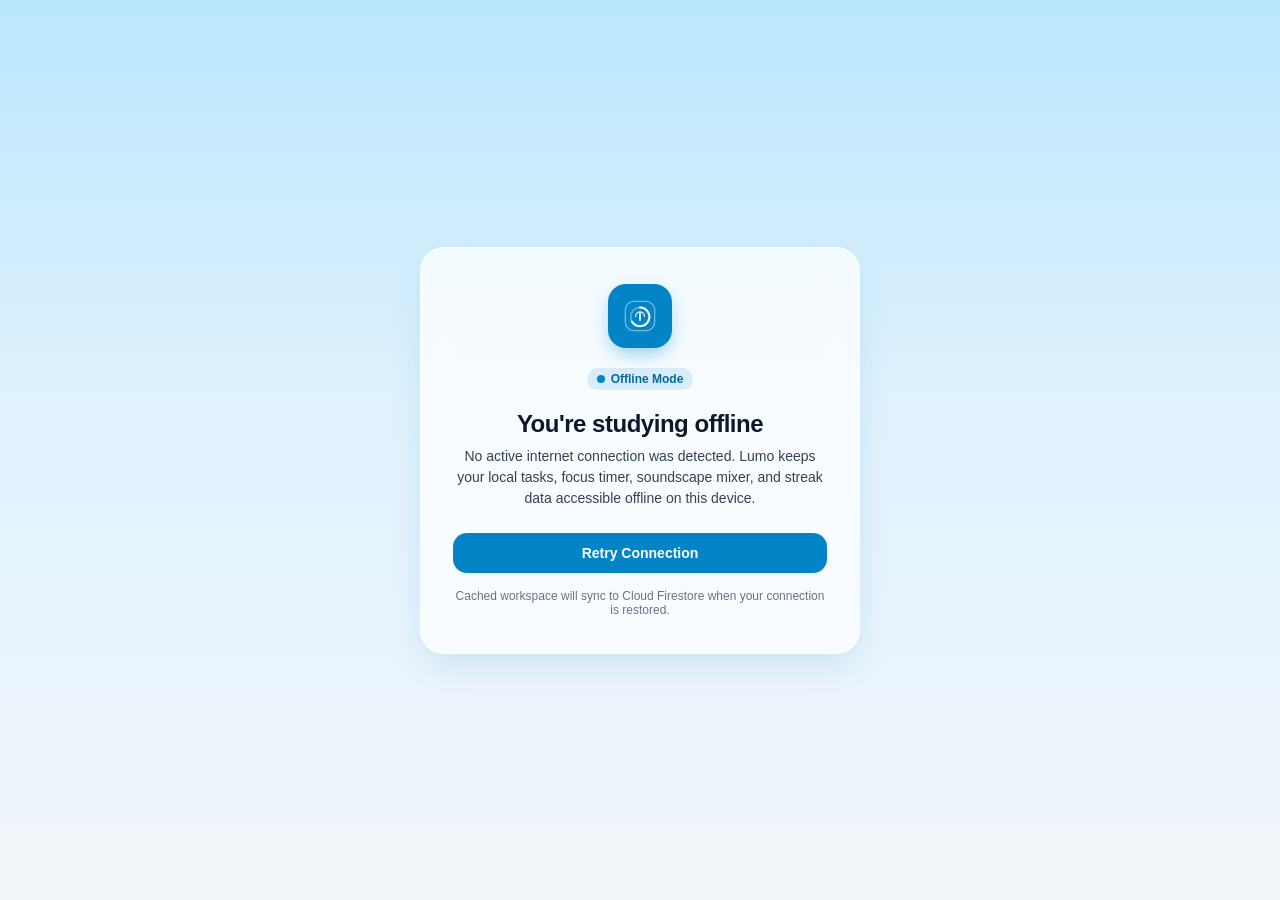
<file: public/offline.html>
<!DOCTYPE html>
<html lang="en">
  <head>
    <meta charset="UTF-8" />
    <meta name="viewport" content="width=device-width, initial-scale=1.0" />
    <title>Offline · Lumo</title>
    <style>
      :root {
        --sky-600: #0284c7;
        --sky-700: #0369a1;
        --sky-100: #e0f2fe;
        --sky-50: #f0f9ff;
        --slate-900: #0f172a;
        --slate-700: #334155;
        --slate-500: #64748b;
      }
      * {
        box-sizing: border-box;
        margin: 0;
        padding: 0;
      }
      body {
        font-family: -apple-system, BlinkMacSystemFont, 'Segoe UI', Roboto, Helvetica, Arial, sans-serif;
        background: linear-gradient(180deg, #bae6fd 0%, #e0f2fe 45%, #f1f5f9 100%);
        color: var(--slate-900);
        min-height: 100vh;
        display: flex;
        align-items: center;
        justify-content: center;
        padding: 1.5rem;
      }
      .card {
        background: rgba(255, 255, 255, 0.75);
        backdrop-filter: blur(16px);
        -webkit-backdrop-filter: blur(16px);
        border: 1px solid rgba(255, 255, 255, 0.85);
        border-radius: 24px;
        box-shadow: 0 12px 36px -8px rgba(2, 132, 199, 0.18);
        max-width: 440px;
        width: 100%;
        padding: 2.25rem 2rem;
        text-align: center;
      }
      .icon-box {
        width: 64px;
        height: 64px;
        background: var(--sky-600);
        border-radius: 18px;
        margin: 0 auto 1.25rem;
        display: flex;
        align-items: center;
        justify-content: center;
        box-shadow: 0 8px 20px -4px rgba(2, 132, 199, 0.45);
      }
      h1 {
        font-size: 1.5rem;
        font-weight: 700;
        letter-spacing: -0.02em;
        margin-bottom: 0.5rem;
        color: var(--slate-900);
      }
      p {
        font-size: 0.875rem;
        line-height: 1.5;
        color: var(--slate-700);
        margin-bottom: 1.5rem;
      }
      .badge {
        display: inline-flex;
        align-items: center;
        gap: 6px;
        padding: 4px 10px;
        border-radius: 9999px;
        background: rgba(2, 132, 199, 0.12);
        color: var(--sky-700);
        font-size: 0.75rem;
        font-weight: 600;
        margin-bottom: 1.25rem;
      }
      .pulse-dot {
        width: 8px;
        height: 8px;
        border-radius: 50%;
        background: var(--sky-600);
        animation: pulse 1.8s infinite;
      }
      @keyframes pulse {
        0%, 100% { opacity: 1; transform: scale(1); }
        50% { opacity: 0.4; transform: scale(0.85); }
      }
      .btn {
        display: inline-flex;
        align-items: center;
        justify-content: center;
        gap: 8px;
        width: 100%;
        background: var(--sky-600);
        color: white;
        border: none;
        border-radius: 14px;
        padding: 0.75rem 1.25rem;
        font-size: 0.875rem;
        font-weight: 600;
        cursor: pointer;
        transition: background 0.15s ease, transform 0.1s ease;
      }
      .btn:hover {
        background: var(--sky-700);
      }
      .btn:active {
        transform: scale(0.98);
      }
      .subtext {
        margin-top: 1rem;
        font-size: 0.75rem;
        color: var(--slate-500);
      }
    </style>
  </head>
  <body>
    <div class="card">
      <div class="icon-box">
        <svg width="34" height="34" viewBox="0 0 40 40" fill="none" xmlns="http://www.w3.org/2000/svg">
          <rect x="2.75" y="2.75" width="34.5" height="34.5" rx="10.25" stroke="#ffffff" stroke-opacity="0.45" stroke-width="1.5" />
          <circle cx="20" cy="21" r="11" stroke="#ffffff" stroke-opacity="0.32" stroke-width="2.2" />
          <path d="M20 10 A11 11 0 1 1 10.47 26.5" stroke="#ffffff" stroke-width="2.4" stroke-linecap="round" />
          <path d="M14.8 20.5 A5.2 5.2 0 0 1 25.2 20.5" stroke="#ffffff" stroke-opacity="0.85" stroke-width="1.5" stroke-linecap="round" />
          <line x1="20" y1="17.2" x2="20" y2="24.8" stroke="#ffffff" stroke-width="2.1" stroke-linecap="round" />
        </svg>
      </div>

      <div class="badge">
        <span class="pulse-dot"></span>
        <span>Offline Mode</span>
      </div>

      <h1>You're studying offline</h1>
      <p>
        No active internet connection was detected. Lumo keeps your local tasks, focus timer, soundscape mixer, and streak data accessible offline on this device.
      </p>

      <button class="btn" onclick="window.location.reload()">
        <span>Retry Connection</span>
      </button>

      <div class="subtext">
        Cached workspace will sync to Cloud Firestore when your connection is restored.
      </div>
    </div>
  </body>
</html>
</file>
